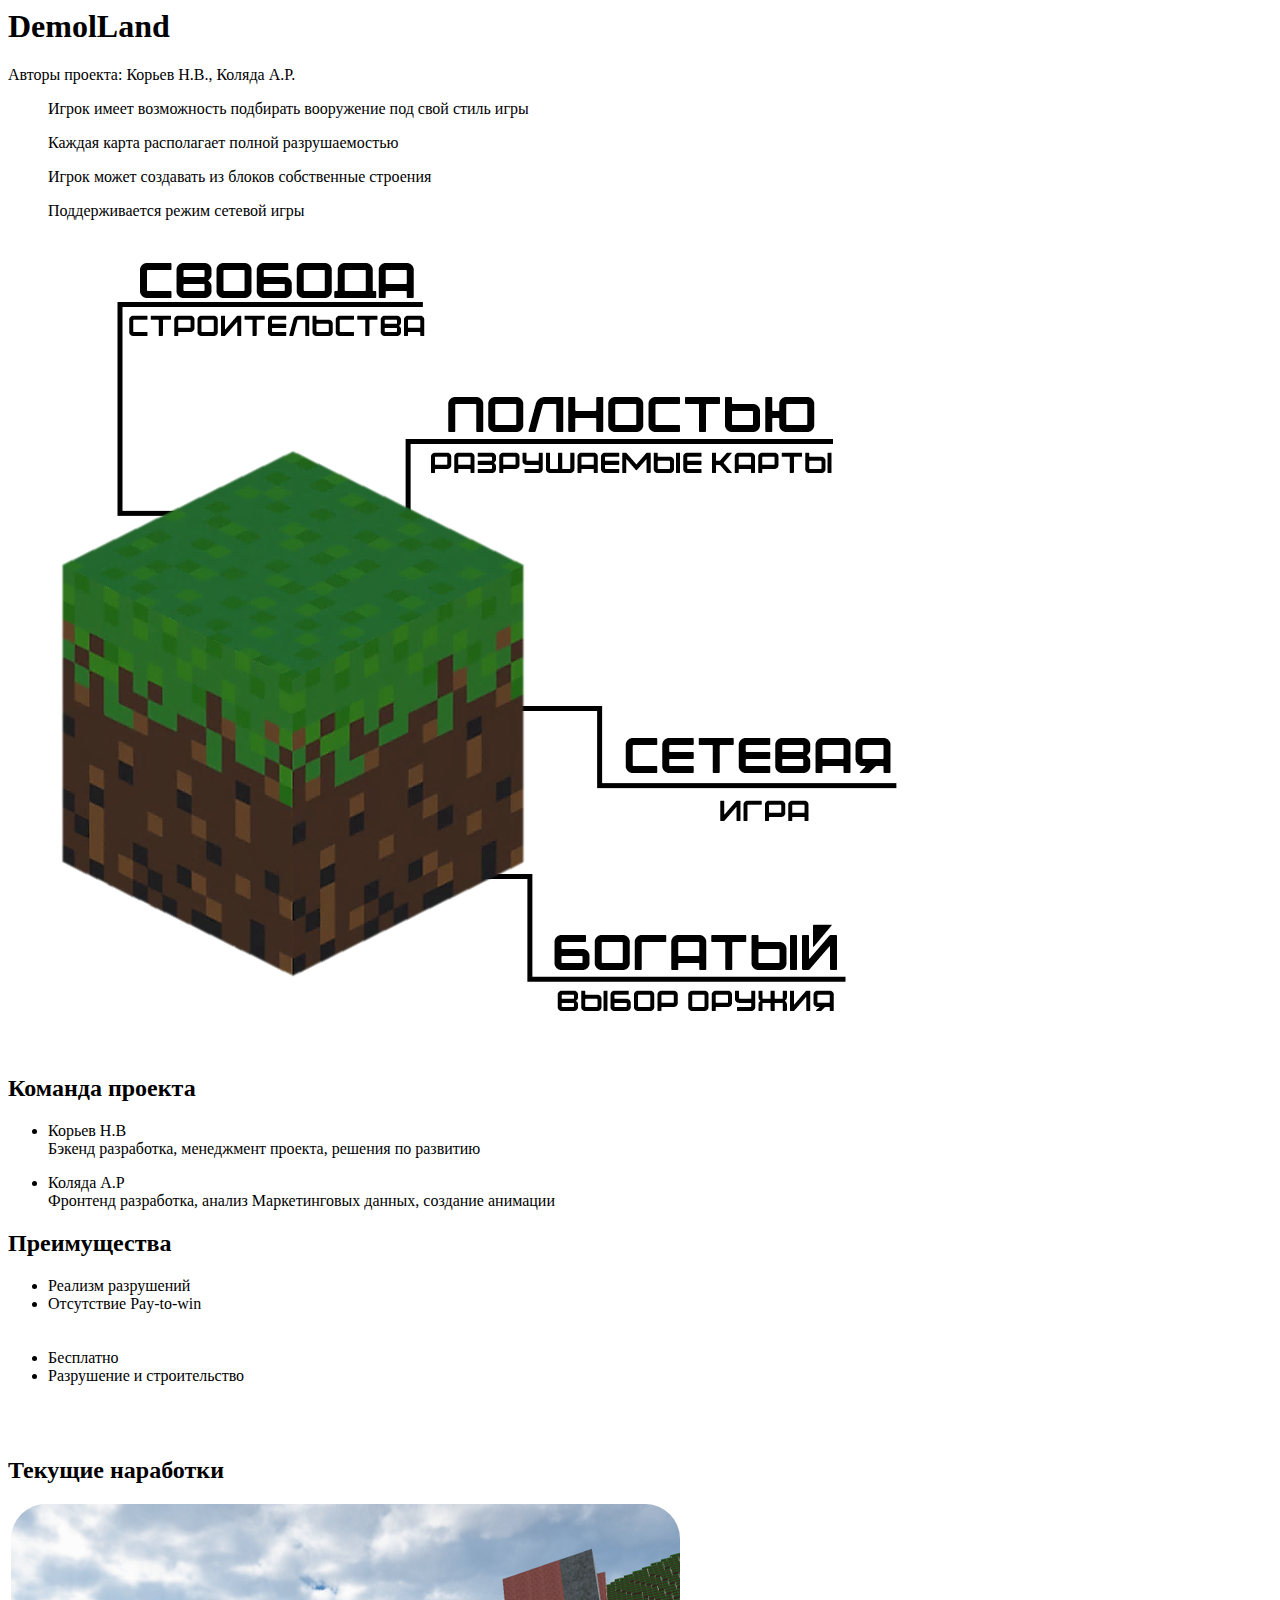
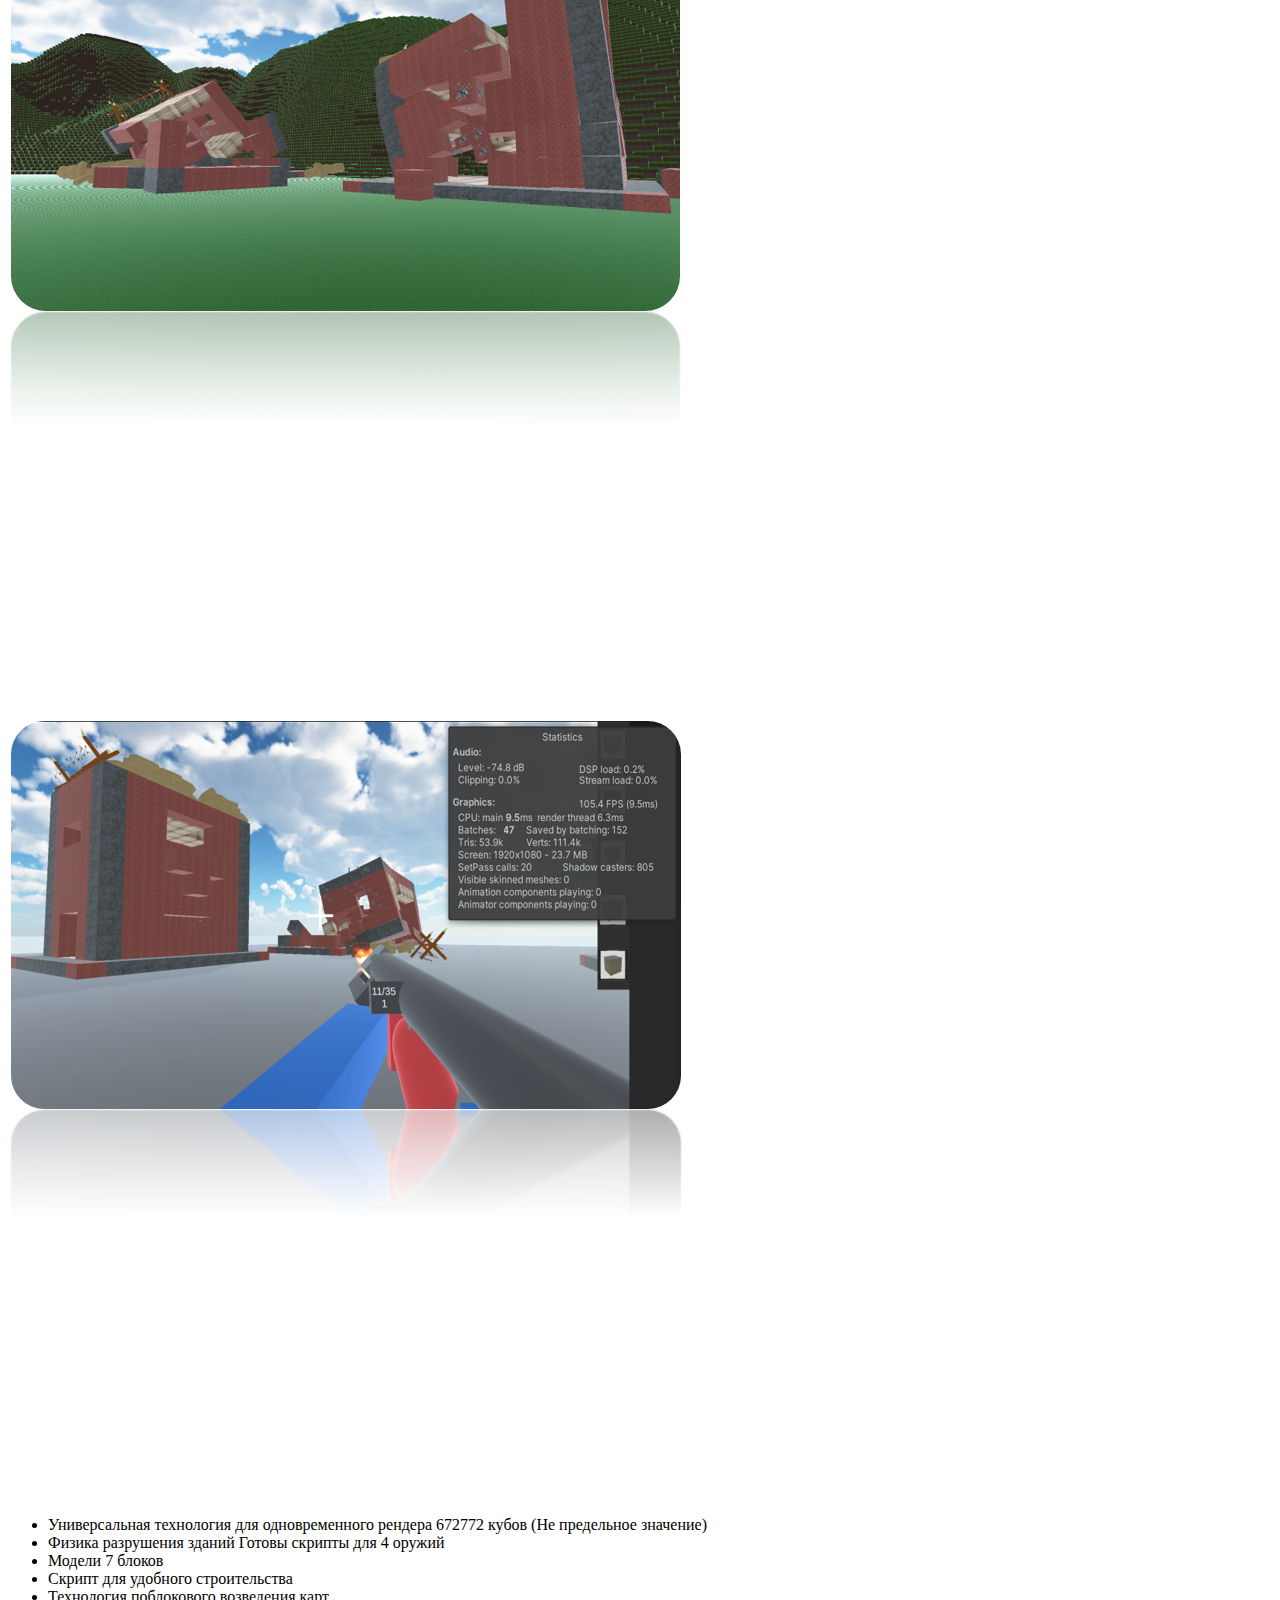
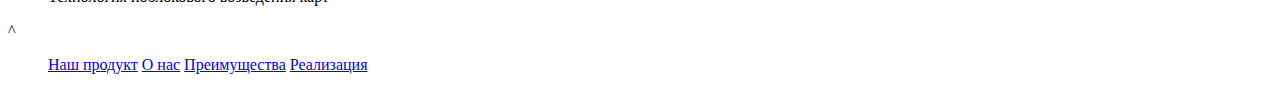
<file: index.html>
<html lang="en">
<head>
    <meta charset="UTF-8">
    <meta name="viewport" content="width=device-width, initial-scale=1.0">
    <link rel="stylesheet" href="style.css">
    <title>DemolLand: игра на Unity Engine</title>
</head>
<body>
    <h1>DemolLand</h1>
    <p class="authors">Авторы проекта: Корьев Н.В., Коляда А.Р.</p>
    <section id="Product" class="product">
        <ul>
            <p class="p0">Игрок имеет возможность подбирать вооружение под свой стиль игры</p>
            <p class="p1">Каждая карта располагает полной разрушаемостью</p>
            <p class="p2">Игрок может создавать из блоков собственные строения</p>
            <p class="p3">Поддерживается режим сетевой игры</p>
        </ul>
        <img src="Product.png" alt="">
    </section>
    <br>
    <section id="About" class="about">
        <h2 class="h20">Команда проекта</h2> 
        <ul>
            <li class="li1"><p>Корьев Н.В<br>Бэкенд разработка, менеджмент проекта, решения по развитию</p></li>
            <li class="li2"><p>Коляда А.Р<br>Фронтенд разработка, анализ Маркетинговых данных, создание анимации</p></li>
        </ul>
    </section>
    <section id="Adv" class="adv">
        <h2 class="h21">Преимущества</h2>
        <ul>
            <li class="i0">Реализм разрушений</li>  <li class="i1">Отсутствие Pay-to-win</li> <br><br>
            <li class="i2">Бесплатно</li>  <li class="i3">Разрушение и строительство</li><br>
        </ul>
    </section>
    <br>
    <section id="Progress" class="progress">
        <h2 class="h22">Текущие наработки</h2>
        <p><img src="test1.png" alt="" class="img0">
        <img src="test2.png" alt="" class="img1"></p>
        <ul>
            <li class="t0">Универсальная технология для одновременного рендера 672772 кубов (Не предельное значение)</li>
            <li class="t1">Физика разрушения зданий Готовы скрипты для 4 оружий</li>
            <li class="t2">Модели 7 блоков</li>
            <li class="t3">Скрипт для удобного строительства</li>
            <li class="t4">Технология поблокового возведения карт</li>
            
        </ul>

    </section>
</body>

<section class="menu">
    <div class="menu_bt">^</div>
    <ul>
        <a href="#Product">Наш продукт</a>
        <a href="#About">О нас</a>
        <a href="#Adv">Преимущества</a>
        <a href="#Progress">Реализация</a>
    </ul>
</section>


</html>
</file>
<file: style.css>

</file>
